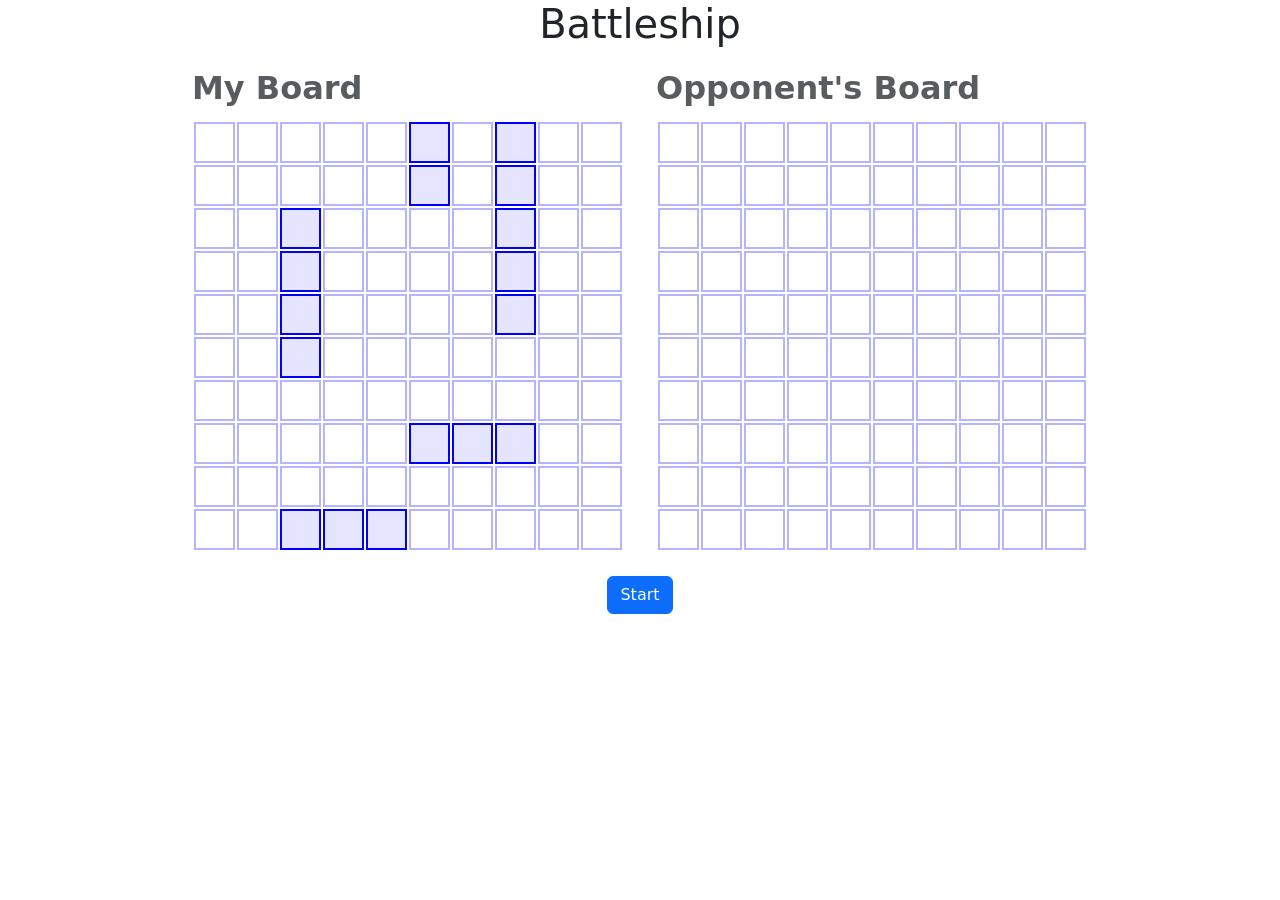
<file: docs/index.html>
<!DOCTYPE html>
<html lang="en">

<head>
    <title>Battleship</title>
    <meta charset="UTF-8">
    <meta name="viewport" content="width=device-width, initial-scale=1.0">
    <link rel="stylesheet" href="style.css">
    <link rel="icon" type="image/png" href="icon.png">
    <link href="https://cdn.jsdelivr.net/npm/bootstrap@5.3.3/dist/css/bootstrap.min.css" rel="stylesheet"
        integrity="sha384-QWTKZyjpPEjISv5WaRU9OFeRpok6YctnYmDr5pNlyT2bRjXh0JMhjY6hW+ALEwIH" crossorigin="anonymous">
    <script type="module" src="scripts/GUI.js"></script>
</head>

<body>
    <main>
        <h1>Battleship</h1>
        <table>
            <caption class="caption-top">My Board</caption>
            <tbody></tbody>
        </table>
        <table>
            <caption class="caption-top">Opponent's Board</caption>
            <tbody></tbody>
        </table>
        <form class="container text-center">
            <input type="button" value="Start" class="btn btn-primary mt-4">
        </form>
        <p id="message" class="mt-3"></p>
    </main>
</body>

</html>
</file>
<file: docs/style.css>
main {
    width: 960px;
    margin: 0 auto;
}

main table {
    border-collapse: separate;
    float: left;
    margin-left: 2em;
}

caption {
    font-weight: bold;
    font-size: xx-large;
}

table td {
    --size: 41px;
    width: var(--size);
    min-width: var(--size);
    max-width: var(--size);
    height: var(--size);
    min-height: var(--size);
    max-height: var(--size);
    border: 2px solid #B4B4FF;
    text-align: center;
}

.SHIP {
    border: 2px solid blue;
    background-color: rgba(0, 0, 255, 0.1);
}

.SHOT {
    border: 2px solid red;
    background-image: linear-gradient(to bottom right, transparent calc(50% - 1px), red, transparent calc(50% + 1px)), linear-gradient(to top right, transparent calc(50% - 1px), red, transparent calc(50% + 1px));
}

.WATER {
    background-image: radial-gradient(10px at center, blue 1%, white 99%);
}

table+table .NONE:hover {
    border: 2px solid green;
}

main .container {
    clear: both;
}

body>main>h1,
#message {
    text-align: center;
}
</file>
